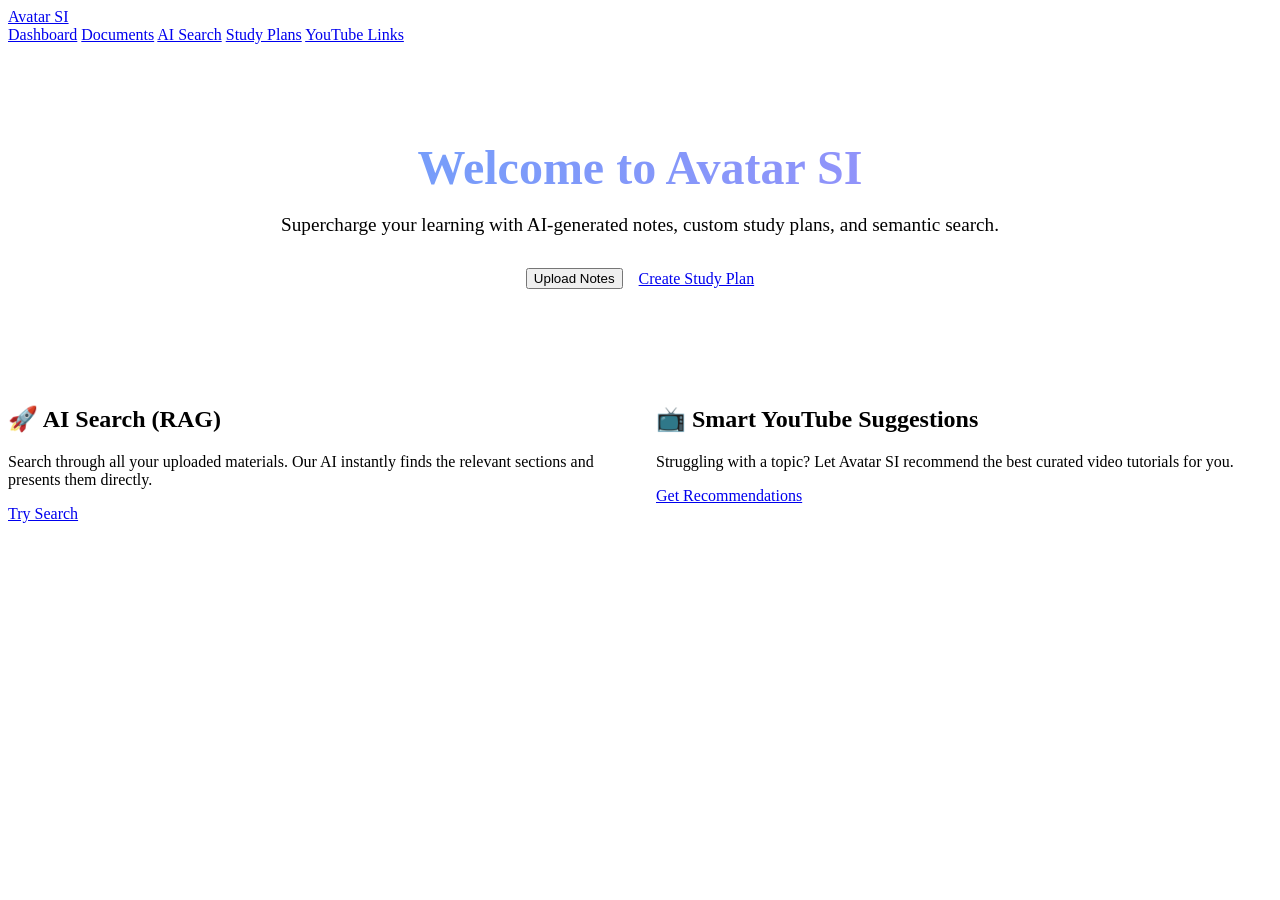
<file: avatarsi/src/main/resources/templates/index.html>
<!DOCTYPE html>
<html xmlns:th="http://www.thymeleaf.org">
<head>
    <meta charset="UTF-8">
    <title>Avatar SI - Your AI Study Companion</title>
    <link href="https://fonts.googleapis.com/css2?family=Inter:wght@400;500;600;800&display=swap" rel="stylesheet">
    <link rel="stylesheet" th:href="@{/css/styles.css}">
</head>
<body>
    <header>
        <a href="/" class="brand">Avatar SI</a>
        <nav>
            <a href="/" class="active">Dashboard</a>
            <a href="/documents">Documents</a>
            <a href="/search">AI Search</a>
            <a href="/study-plans">Study Plans</a>
            <a href="/youtube">YouTube Links</a>
        </nav>
    </header>
    
    <main class="animate-fade-in">
        <div class="glass-card" style="text-align: center; padding: 4rem 2rem;">
            <h1 style="font-size: 3rem; margin-bottom: 1rem; background: linear-gradient(to right, #60A5FA, #A78BFA); -webkit-background-clip: text; -webkit-text-fill-color: transparent;">Welcome to Avatar SI</h1>
            <p style="font-size: 1.2rem; color: var(--text-muted); margin-bottom: 2rem;">Supercharge your learning with AI-generated notes, custom study plans, and semantic search.</p>
            
            <div style="display: flex; gap: 1rem; justify-content: center; align-items: center;">
                <input type="file" id="hiddenFileInput" accept=".pdf,.doc,.docx,.txt" style="display: none;" />
                <button type="button" class="btn" id="uploadNotesBtn" style="margin-bottom: 0;">Upload Notes</button>
                <a href="/study-plans" class="btn" style="background: var(--secondary); margin-bottom: 0;">Create Study Plan</a>
            </div>
            <div id="uploadStatus" style="margin-top: 1rem; font-size: 1rem; font-weight: 500; display: none;"></div>
        </div>
        
        <div style="display: grid; grid-template-columns: 1fr 1fr; gap: 2rem; margin-top: 2rem;">
            <div class="glass-card">
                <h2>🚀 AI Search (RAG)</h2>
                <p style="color: var(--text-muted);">Search through all your uploaded materials. Our AI instantly finds the relevant sections and presents them directly.</p>
                <a href="/search" class="btn" style="margin-top: 1rem;">Try Search</a>
            </div>
            
            <div class="glass-card">
                <h2>📺 Smart YouTube Suggestions</h2>
                <p style="color: var(--text-muted);">Struggling with a topic? Let Avatar SI recommend the best curated video tutorials for you.</p>
                <a href="/youtube" class="btn" style="margin-top: 1rem;">Get Recommendations</a>
            </div>
        </div>
    </main>

    <style>
        @keyframes spin { 100% { transform: rotate(360deg); } }
        .spin-icon { display: inline-block; animation: spin 1s linear infinite; }
    </style>
    <script>
        const uploadBtn = document.getElementById('uploadNotesBtn');
        const fileInput = document.getElementById('hiddenFileInput');
        const statusDiv = document.getElementById('uploadStatus');

        uploadBtn.addEventListener('click', () => {
            fileInput.click();
        });

        fileInput.addEventListener('change', async () => {
            if (fileInput.files.length === 0) return;
            
            const file = fileInput.files[0];
            const formData = new FormData();
            formData.append('file', file);
            
            uploadBtn.disabled = true;
            uploadBtn.innerHTML = 'Uploading... <span class="spin-icon">⏳</span>';
            statusDiv.style.display = 'none';
            statusDiv.style.color = '#10B981';

            try {
                const response = await fetch('/api/notes/upload', {
                    method: 'POST',
                    body: formData
                });
                const result = await response.json();
                
                statusDiv.style.display = 'block';
                if (response.ok) {
                    statusDiv.innerHTML = `✅ ${result.message} <a href="/documents" style="color: #60A5FA; text-decoration: underline; margin-left: 0.5rem;">View Notes</a>`;
                } else {
                    statusDiv.style.color = '#ef4444';
                    statusDiv.innerHTML = `❌ Error: ${result.message}`;
                }
            } catch (error) {
                statusDiv.style.display = 'block';
                statusDiv.style.color = '#ef4444';
                statusDiv.innerHTML = `❌ Network error occurred. Please try again.`;
            } finally {
                uploadBtn.disabled = false;
                uploadBtn.innerHTML = 'Upload Notes';
                fileInput.value = ''; // Reset input so the same file can be uploaded again if needed
            }
        });
    </script>
</body>
</html>
</file>
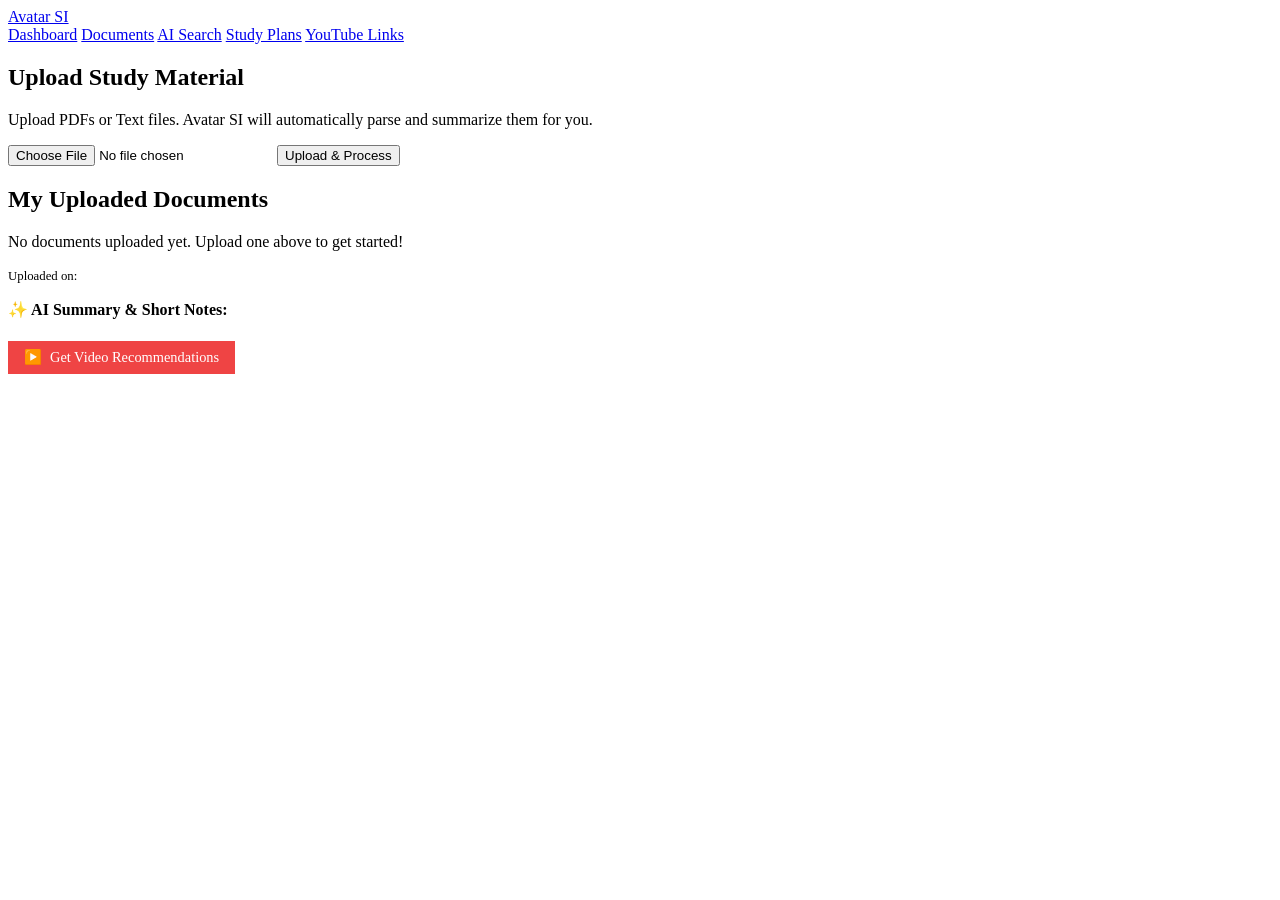
<file: avatarsi/src/main/resources/templates/documents.html>
<!DOCTYPE html>
<html xmlns:th="http://www.thymeleaf.org">
<head>
    <meta charset="UTF-8">
    <title>My Documents - Avatar SI</title>
    <link href="https://fonts.googleapis.com/css2?family=Inter:wght@400;500;600;800&display=swap" rel="stylesheet">
    <link rel="stylesheet" th:href="@{/css/styles.css}">
</head>
<body>
    <header>
        <a href="/" class="brand">Avatar SI</a>
        <nav>
            <a href="/">Dashboard</a>
            <a href="/documents" class="active">Documents</a>
            <a href="/search">AI Search</a>
            <a href="/study-plans">Study Plans</a>
            <a href="/youtube">YouTube Links</a>
        </nav>
    </header>
    
    <main class="animate-fade-in">
        <div class="glass-card">
            <h2>Upload Study Material</h2>
            <p style="color: var(--text-muted); margin-bottom: 1rem;">Upload PDFs or Text files. Avatar SI will automatically parse and summarize them for you.</p>
            
            <form action="/documents/upload" method="post" enctype="multipart/form-data" style="display: flex; gap: 1rem; align-items: center;">
                <input type="file" name="file" required style="margin-bottom: 0; max-width: 400px;">
                <button type="submit" class="btn">Upload & Process</button>
            </form>
            
            <div th:if="${error}" style="color: #ef4444; margin-top: 1rem;">
                <p th:text="${error}"></p>
            </div>
        </div>
        
        <div class="glass-card">
            <h2>My Uploaded Documents</h2>
            <div th:if="${documents.empty}">
                <p style="color: var(--text-muted);">No documents uploaded yet. Upload one above to get started!</p>
            </div>
            
            <div th:each="doc : ${documents}" style="margin-bottom: 2rem; border-bottom: 1px solid var(--border-color); padding-bottom: 1rem;">
                <h3 th:text="${doc.filename}" style="color: #A78BFA;"></h3>
                <p style="font-size: 0.8rem; color: var(--text-muted);">Uploaded on: <span th:text="${#temporals.format(doc.uploadedAt, 'dd-MMM-yyyy HH:mm')}"></span></p>
                
                <h4 style="margin-top: 1rem; font-size: 1rem;">✨ AI Summary & Short Notes:</h4>
                <div class="summary-box" th:text="${doc.summary}"></div>
                
                <div style="margin-top: 1rem;">
                    <a th:href="@{/youtube(topic=${#strings.replace(#strings.replace(doc.filename, '.pdf', ''), '.txt', '')})}" class="btn" style="background: #ef4444; color: white; padding: 0.5rem 1rem; font-size: 0.9rem; display: inline-flex; align-items: center; gap: 0.5rem;">
                        <span>▶️</span> Get Video Recommendations
                    </a>
                </div>
            </div>
        </div>
    </main>
</body>
</html>
</file>
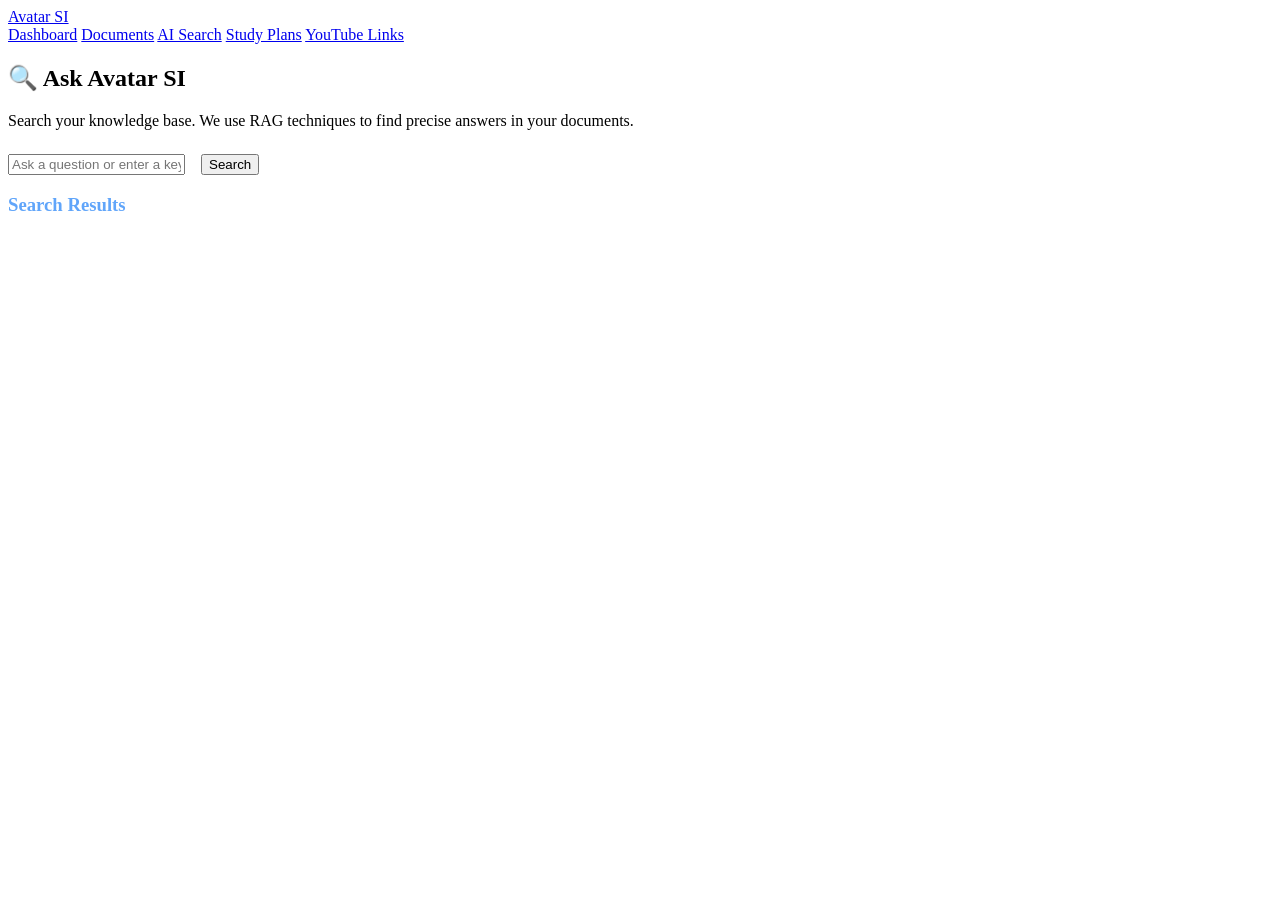
<file: avatarsi/src/main/resources/templates/search.html>
<!DOCTYPE html>
<html xmlns:th="http://www.thymeleaf.org">
<head>
    <meta charset="UTF-8">
    <title>AI Semantic Search - Avatar SI</title>
    <link href="https://fonts.googleapis.com/css2?family=Inter:wght@400;500;600;800&display=swap" rel="stylesheet">
    <link rel="stylesheet" th:href="@{/css/styles.css}">
</head>
<body>
    <header>
        <a href="/" class="brand">Avatar SI</a>
        <nav>
            <a href="/">Dashboard</a>
            <a href="/documents">Documents</a>
            <a href="/search" class="active">AI Search</a>
            <a href="/study-plans">Study Plans</a>
            <a href="/youtube">YouTube Links</a>
        </nav>
    </header>
    
    <main class="animate-fade-in">
        <div class="glass-card">
            <h2>🔍 Ask Avatar SI</h2>
            <p style="color: var(--text-muted); margin-bottom: 1.5rem;">Search your knowledge base. We use RAG techniques to find precise answers in your documents.</p>
            
            <form action="/search" method="get" style="display: flex; gap: 1rem; align-items: center;">
                <input type="text" name="query" th:value="${query}" placeholder="Ask a question or enter a keyword..." required style="margin-bottom: 0; max-width: 600px;">
                <button type="submit" class="btn">Search</button>
            </form>
        </div>
        
        <div class="glass-card" th:if="${results}">
            <h3 style="color: #60A5FA;">Search Results</h3>
            <div class="summary-box" style="font-family: monospace; white-space: pre-wrap;" th:text="${results}"></div>
        </div>
    </main>
</body>
</html>
</file>
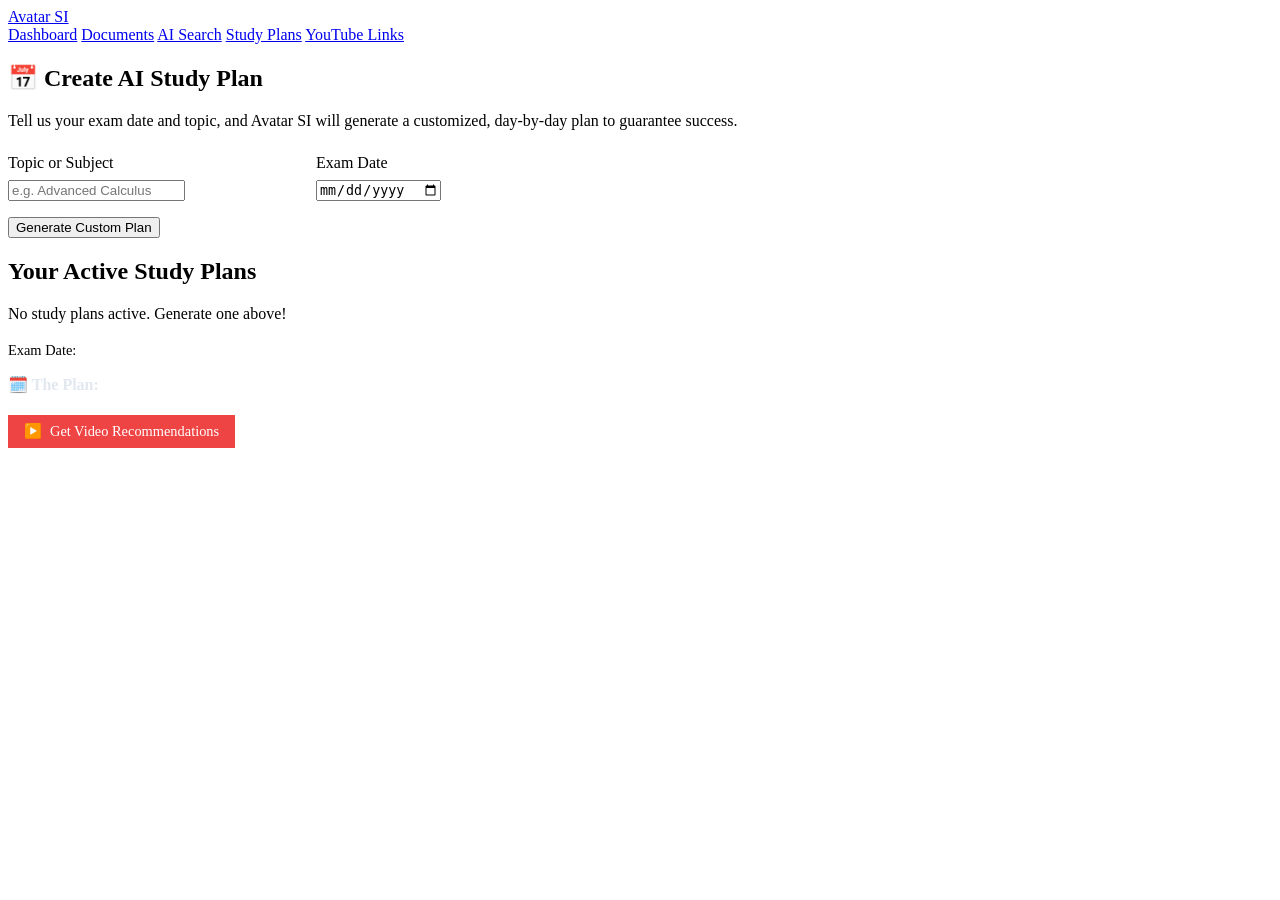
<file: avatarsi/src/main/resources/templates/study-plans.html>
<!DOCTYPE html>
<html xmlns:th="http://www.thymeleaf.org">
<head>
    <meta charset="UTF-8">
    <title>Study Plans - Avatar SI</title>
    <link href="https://fonts.googleapis.com/css2?family=Inter:wght@400;500;600;800&display=swap" rel="stylesheet">
    <link rel="stylesheet" th:href="@{/css/styles.css}">
</head>
<body>
    <header>
        <a href="/" class="brand">Avatar SI</a>
        <nav>
            <a href="/">Dashboard</a>
            <a href="/documents">Documents</a>
            <a href="/search">AI Search</a>
            <a href="/study-plans" class="active">Study Plans</a>
            <a href="/youtube">YouTube Links</a>
        </nav>
    </header>
    
    <main class="animate-fade-in">
        <div class="glass-card">
            <h2>📅 Create AI Study Plan</h2>
            <p style="color: var(--text-muted); margin-bottom: 1.5rem;">Tell us your exam date and topic, and Avatar SI will generate a customized, day-by-day plan to guarantee success.</p>
            
            <form action="/study-plans/create" method="post" style="display: grid; grid-template-columns: 1fr 1fr; gap: 1rem; align-items: start; max-width: 600px;">
                <div>
                    <label style="display: block; margin-bottom: 0.5rem; color: var(--text-muted);">Topic or Subject</label>
                    <input type="text" name="topic" placeholder="e.g. Advanced Calculus" required>
                </div>
                <div>
                    <label style="display: block; margin-bottom: 0.5rem; color: var(--text-muted);">Exam Date</label>
                    <input type="date" name="examDate" required>
                </div>
                <div style="grid-column: 1 / -1;">
                    <button type="submit" class="btn">Generate Custom Plan</button>
                </div>
            </form>
        </div>
        
        <div class="glass-card">
            <h2>Your Active Study Plans</h2>
            <div th:if="${plans.empty}">
                <p style="color: var(--text-muted);">No study plans active. Generate one above!</p>
            </div>
            
            <div th:each="plan : ${plans}" style="margin-bottom: 2rem; border-bottom: 1px solid var(--border-color); padding-bottom: 1rem;">
                <h3 th:text="${plan.topic}" style="color: #10B981;"></h3>
                <p style="font-size: 0.9rem; color: var(--text-muted);">Exam Date: <span th:text="${plan.examDate}"></span></p>
                
                <h4 style="margin-top: 1rem; font-size: 1rem; color: #E2E8F0;">🗓️ The Plan:</h4>
                <div class="plan-box" th:text="${plan.generatedPlan}"></div>
                
                <div style="margin-top: 1rem;">
                    <a th:href="@{/youtube(topic=${plan.topic})}" class="btn" style="background: #ef4444; color: white; padding: 0.5rem 1rem; font-size: 0.9rem; display: inline-flex; align-items: center; gap: 0.5rem;">
                        <span>▶️</span> Get Video Recommendations
                    </a>
                </div>
            </div>
        </div>
    </main>
</body>
</html>
</file>
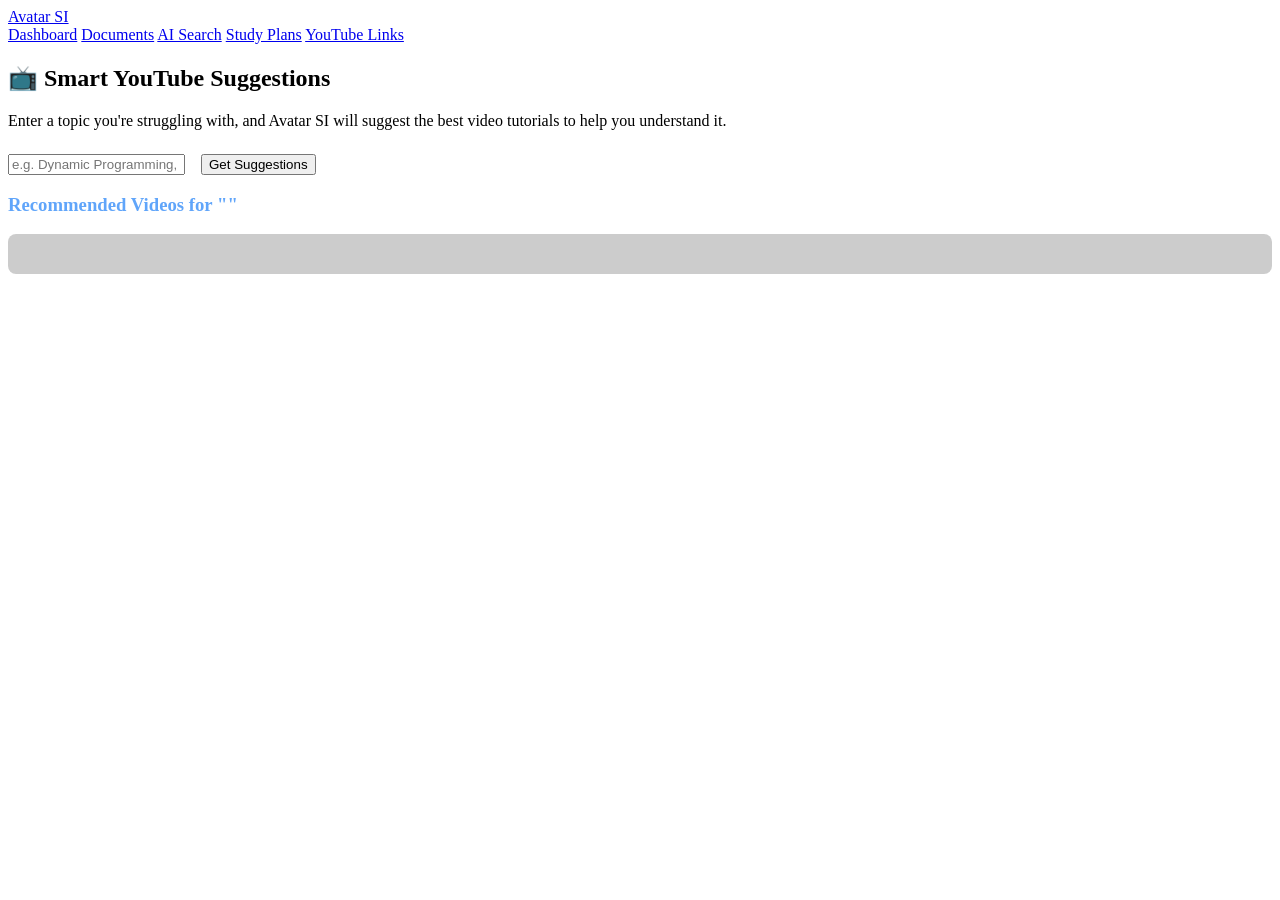
<file: avatarsi/src/main/resources/templates/youtube.html>
<!DOCTYPE html>
<html xmlns:th="http://www.thymeleaf.org">
<head>
    <meta charset="UTF-8">
    <title>YouTube Suggestions - Avatar SI</title>
    <link href="https://fonts.googleapis.com/css2?family=Inter:wght@400;500;600;800&display=swap" rel="stylesheet">
    <link rel="stylesheet" th:href="@{/css/styles.css}">
</head>
<body>
    <header>
        <a href="/" class="brand">Avatar SI</a>
        <nav>
            <a href="/">Dashboard</a>
            <a href="/documents">Documents</a>
            <a href="/search">AI Search</a>
            <a href="/study-plans">Study Plans</a>
            <a href="/youtube" class="active">YouTube Links</a>
        </nav>
    </header>
    
    <main class="animate-fade-in">
        <div class="glass-card">
            <h2>📺 Smart YouTube Suggestions</h2>
            <p style="color: var(--text-muted); margin-bottom: 1.5rem;">Enter a topic you're struggling with, and Avatar SI will suggest the best video tutorials to help you understand it.</p>
            
            <form action="/youtube" method="get" style="display: flex; gap: 1rem; align-items: center;">
                <input type="text" name="topic" th:value="${topic}" placeholder="e.g. Dynamic Programming, Photosynthesis..." required style="margin-bottom: 0; max-width: 500px;">
                <button type="submit" class="btn">Get Suggestions</button>
            </form>
        </div>
        
        <div class="glass-card" th:if="${links}">
            <h3 style="color: #60A5FA;">Recommended Videos for "<span th:text="${topic}"></span>"</h3>
            <ul style="list-style: none; padding: 0; margin-top: 1rem;">
                <li th:each="link : ${links}" style="margin-bottom: 1rem; padding: 1rem; background: rgba(0, 0, 0, 0.2); border-radius: 8px;">
                    <a th:href="${#strings.substringBefore(link, ' - ')}" target="_blank" style="color: #10B981; font-weight: 600; text-decoration: none; font-size: 1.1rem; display: block; margin-bottom: 0.5rem;" th:text="${link}"></a>
                </li>
            </ul>
        </div>
    </main>
</body>
</html>
</file>
